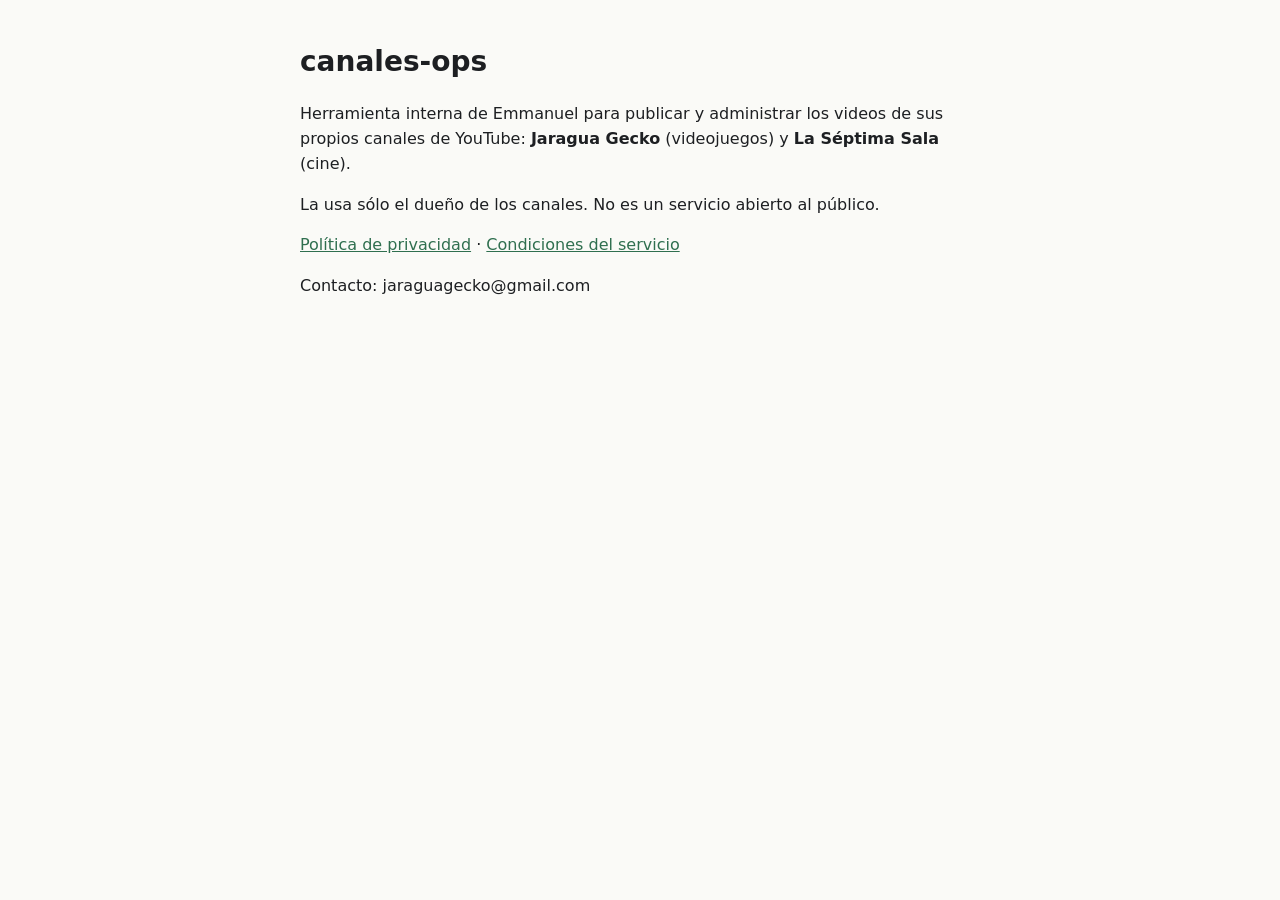
<file: index.html>
<!doctype html><html lang="es"><head><meta charset="utf-8"><meta name="viewport" content="width=device-width,initial-scale=1"><title>canales-ops · Jaragua Gecko</title><link rel="stylesheet" href="estilo.css"></head><body>
<h1>canales-ops</h1>
<p>Herramienta interna de Emmanuel para publicar y administrar los videos de sus propios canales de YouTube: <strong>Jaragua Gecko</strong> (videojuegos) y <strong>La Séptima Sala</strong> (cine).</p>
<p>La usa sólo el dueño de los canales. No es un servicio abierto al público.</p>
<p><a href="privacidad.html">Política de privacidad</a> · <a href="condiciones.html">Condiciones del servicio</a></p>
<p>Contacto: jaraguagecko@gmail.com</p>
</body></html>
</file>
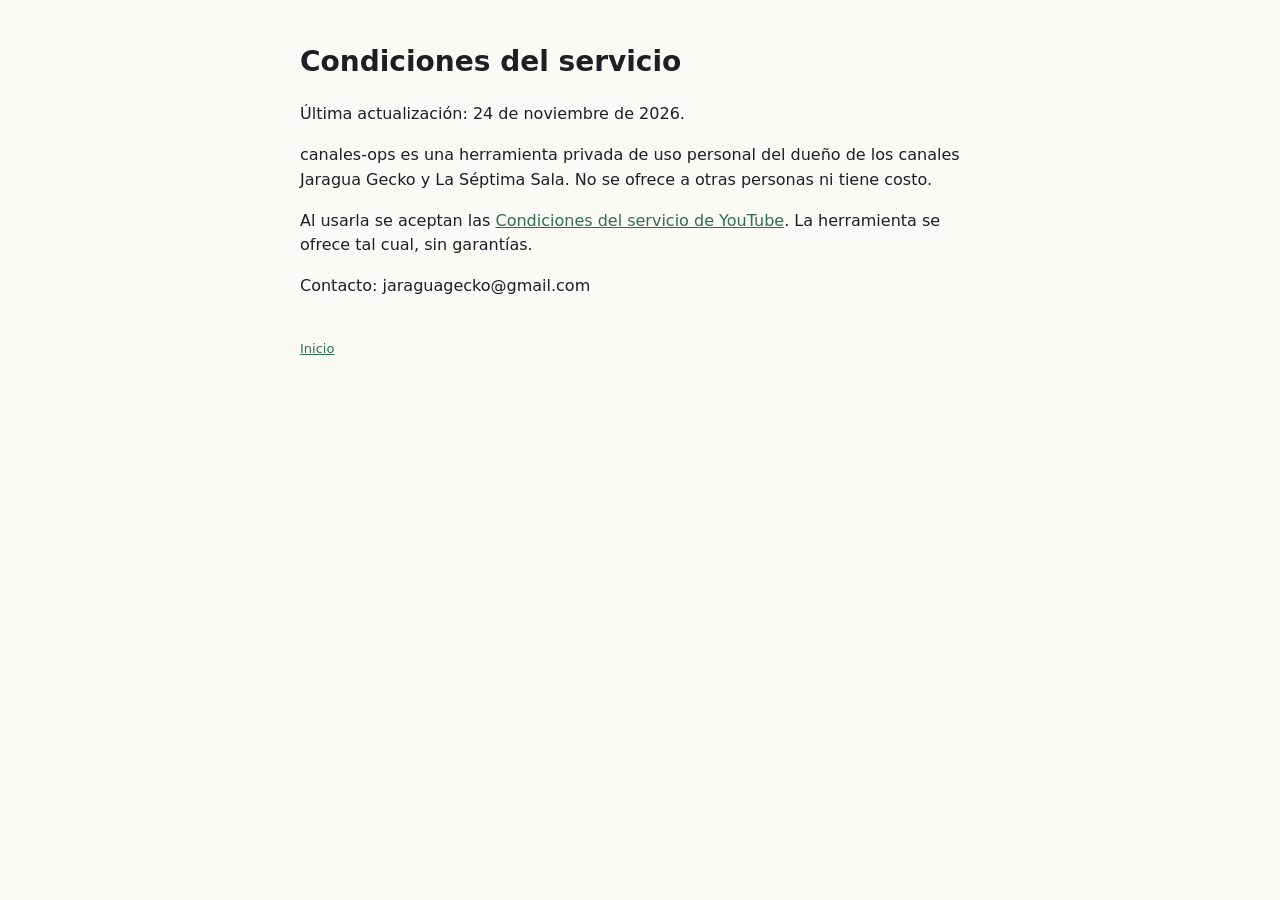
<file: condiciones.html>
<!doctype html><html lang="es"><head><meta charset="utf-8"><meta name="viewport" content="width=device-width,initial-scale=1"><title>Condiciones del servicio · canales-ops</title><link rel="stylesheet" href="estilo.css"></head><body>
<h1>Condiciones del servicio</h1>
<p>Última actualización: 24 de noviembre de 2026.</p>
<p>canales-ops es una herramienta privada de uso personal del dueño de los canales Jaragua Gecko y La Séptima Sala. No se ofrece a otras personas ni tiene costo.</p>
<p>Al usarla se aceptan las <a href="https://www.youtube.com/t/terms">Condiciones del servicio de YouTube</a>. La herramienta se ofrece tal cual, sin garantías.</p>
<p>Contacto: jaraguagecko@gmail.com</p>
<footer><a href="index.html">Inicio</a></footer></body></html>
</file>
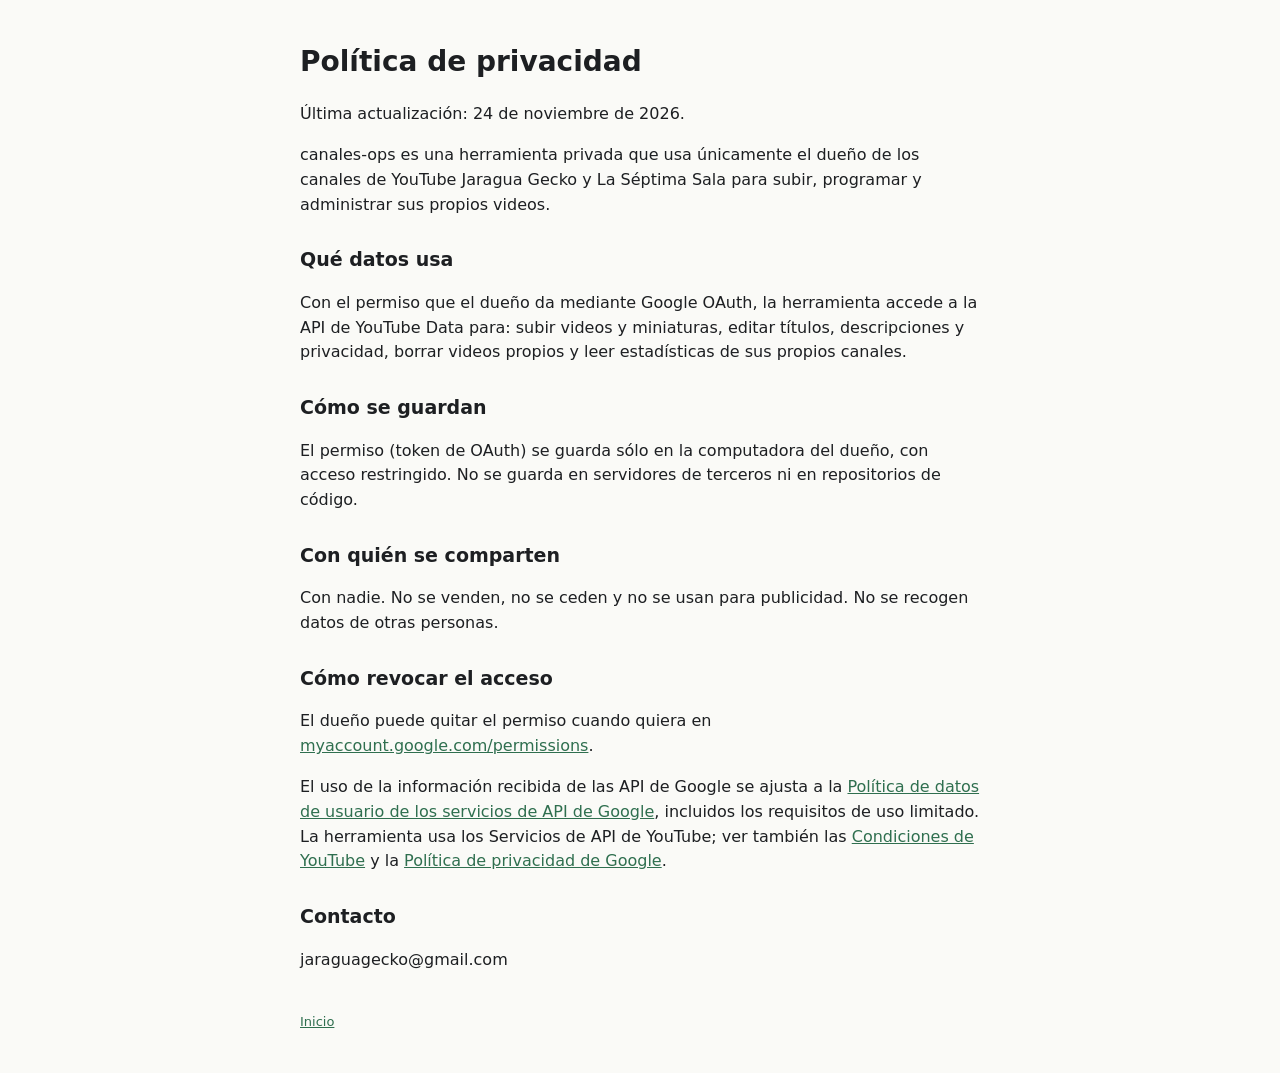
<file: privacidad.html>
<!doctype html><html lang="es"><head><meta charset="utf-8"><meta name="viewport" content="width=device-width,initial-scale=1"><title>Política de privacidad · canales-ops</title><link rel="stylesheet" href="estilo.css"></head><body>
<h1>Política de privacidad</h1>
<p>Última actualización: 24 de noviembre de 2026.</p>
<p>canales-ops es una herramienta privada que usa únicamente el dueño de los canales de YouTube Jaragua Gecko y La Séptima Sala para subir, programar y administrar sus propios videos.</p>
<h2>Qué datos usa</h2>
<p>Con el permiso que el dueño da mediante Google OAuth, la herramienta accede a la API de YouTube Data para: subir videos y miniaturas, editar títulos, descripciones y privacidad, borrar videos propios y leer estadísticas de sus propios canales.</p>
<h2>Cómo se guardan</h2>
<p>El permiso (token de OAuth) se guarda sólo en la computadora del dueño, con acceso restringido. No se guarda en servidores de terceros ni en repositorios de código.</p>
<h2>Con quién se comparten</h2>
<p>Con nadie. No se venden, no se ceden y no se usan para publicidad. No se recogen datos de otras personas.</p>
<h2>Cómo revocar el acceso</h2>
<p>El dueño puede quitar el permiso cuando quiera en <a href="https://myaccount.google.com/permissions">myaccount.google.com/permissions</a>.</p>
<p>El uso de la información recibida de las API de Google se ajusta a la <a href="https://developers.google.com/terms/api-services-user-data-policy">Política de datos de usuario de los servicios de API de Google</a>, incluidos los requisitos de uso limitado. La herramienta usa los Servicios de API de YouTube; ver también las <a href="https://www.youtube.com/t/terms">Condiciones de YouTube</a> y la <a href="https://policies.google.com/privacy">Política de privacidad de Google</a>.</p>
<h2>Contacto</h2><p>jaraguagecko@gmail.com</p>
<footer><a href="index.html">Inicio</a></footer></body></html>
</file>
<file: estilo.css>
body{font-family:system-ui,sans-serif;max-width:680px;margin:40px auto;padding:0 16px;line-height:1.55;color:#1d1f22;background:#fafaf7}
h1{font-size:28px}h2{font-size:19px;margin-top:28px}a{color:#2f6f4f}footer{margin-top:40px;font-size:13px;color:#666}
</file>
